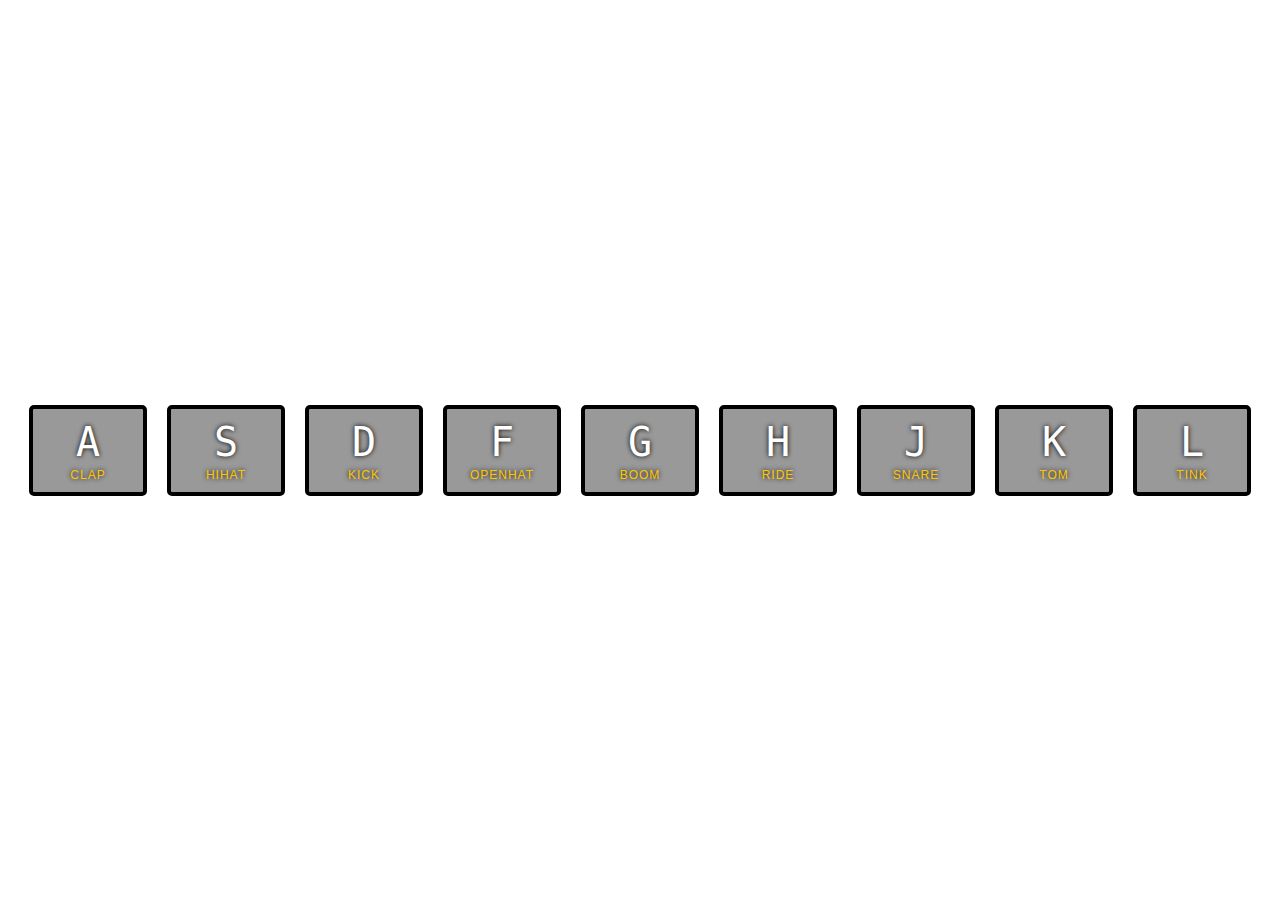
<file: 01 - JavaScript Drum Kit/index.html>
<!DOCTYPE html>
<html lang="en">
<head>
  <meta charset="UTF-8">
  <title>JS Drum Kit</title>
  <link rel="stylesheet" href="style.css">
</head>
<body>



  <div class="keys">
    <div data-key="65" class="key clapPlayed">
      <kbd>A</kbd>
      <span class="sound">clap</span>
    </div>
    <div data-key="83" class="key hihatPlayed">
      <kbd>S</kbd>
      <span class="sound">hihat</span>
    </div>
    <div data-key="68" class="key kickPlayed">
      <kbd>D</kbd>
      <span class="sound">kick</span>
    </div>
    <div data-key="70" class="key openhatPlayed">
      <kbd>F</kbd>
      <span class="sound">openhat</span>
    </div>
    <div data-key="71" class="key boomPlayed">
      <kbd>G</kbd>
      <span class="sound">boom</span>
    </div>
    <div data-key="72" class="key ridePlayed">
      <kbd>H</kbd>
      <span class="sound">ride</span>
    </div>
    <div data-key="74" class="key snarePlayed">
      <kbd>J</kbd>
      <span class="sound">snare</span>
    </div>
    <div data-key="75" class="key tomPlayed">
      <kbd>K</kbd>
      <span class="sound">tom</span>
    </div>
    <div data-key="76" class="key tinkPlayed">
      <kbd>L</kbd>
      <span class="sound">tink</span>
    </div>
  </div>

  <audio data-key="65" src="sounds/clap.wav" id="clap"></audio>
  <audio data-key="83" src="sounds/hihat.wav" id="hihat"></audio>
  <audio data-key="68" src="sounds/kick.wav" id="kick"></audio>
  <audio data-key="70" src="sounds/openhat.wav" id="openhat"></audio>
  <audio data-key="71" src="sounds/boom.wav" id="boom"></audio>
  <audio data-key="72" src="sounds/ride.wav" id="ride"></audio>
  <audio data-key="74" src="sounds/snare.wav" id="snare"></audio>
  <audio data-key="75" src="sounds/tom.wav" id="tom"></audio>
  <audio data-key="76" src="sounds/tink.wav" id="tink"></audio>

<script type="text/javascript" src="app.js"></script>


</body>
</html>
</file>
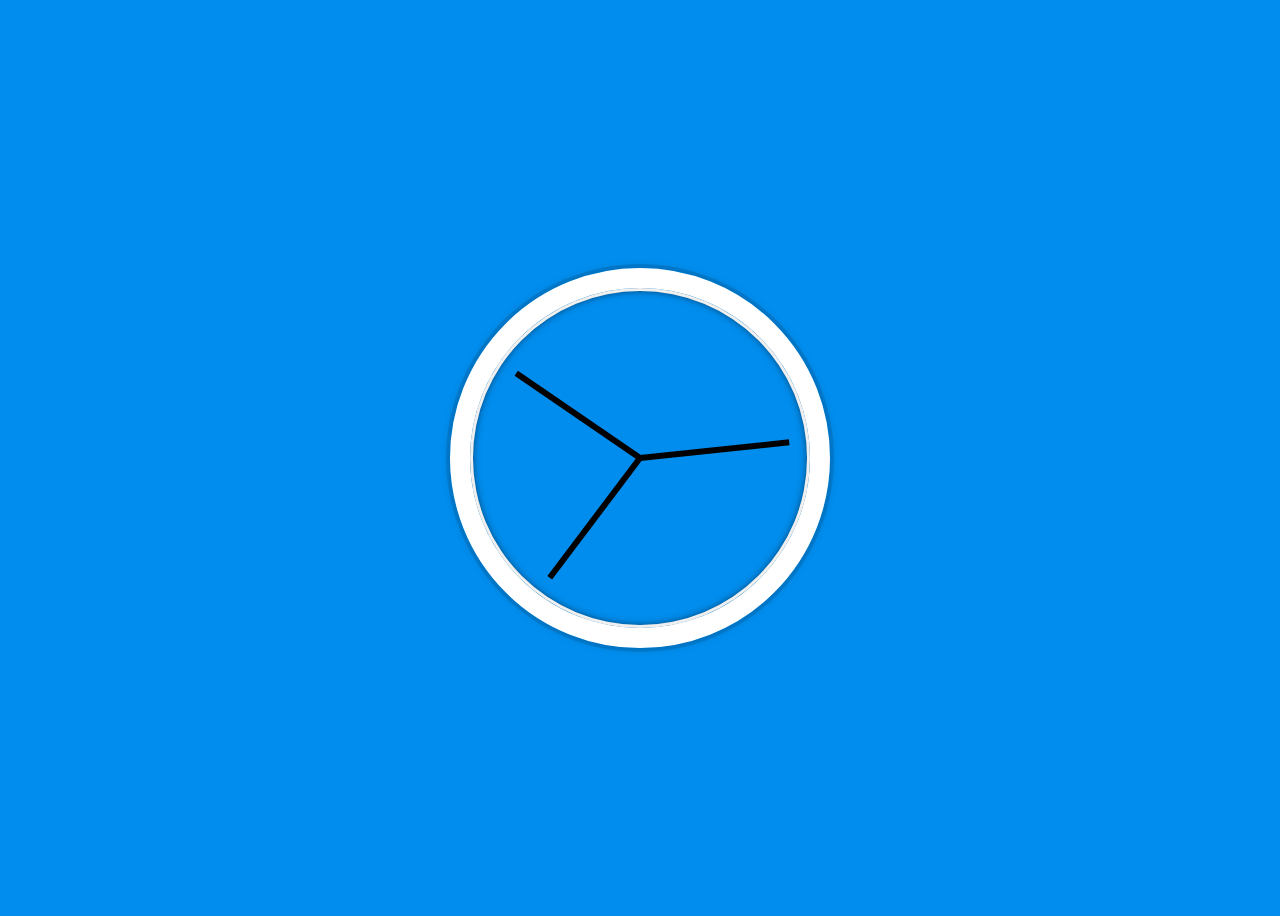
<file: 02 - JS + CSS Clock/index.html>
<!DOCTYPE html>
<html lang="en">
<head>
  <meta charset="UTF-8">
  <title>JS + CSS Clock</title>
  <link rel="stylesheet" href="style.css">
</head>
<body>

    <div class="clock">
      <div class="clock-face">
        <div class="hand hour-hand"></div>
        <div class="hand min-hand"></div>
        <div class="hand second-hand"></div>
      </div>
    </div>

<script src="app.js" type="text/javascript"></script>
</body>
</html>
</file>
<file: 01 - JavaScript Drum Kit/style.css>
html {
  font-size: 10px;
  background:url(http://i.imgur.com/b9r5sEL.jpg) bottom center;
  background-size: cover;
}
body,html {
  margin: 0;
  padding: 0;
  font-family: sans-serif;
}

.keys {
  display:flex;
  flex:1;
  min-height:100vh;
  align-items: center;
  justify-content: center;
}

.key {
  border:4px solid black;
  border-radius:5px;
  margin:1rem;
  font-size: 1.5rem;
  padding:1rem .5rem;
  transition:all .07s;
  width:100px;
  text-align: center;
  color:white;
  background:rgba(0,0,0,0.4);
  text-shadow:0 0 5px black;
}

.playing {
  transform:scale(1.1);
  border-color:#ffc600;
  box-shadow: 0 0 10px #ffc600;
}

kbd {
  display: block;
  font-size: 40px;
}

.sound {
  font-size: 1.2rem;
  text-transform: uppercase;
  letter-spacing: 1px;
  color:#ffc600;
}
</file>
<file: 02 - JS + CSS Clock/style.css>
html {
      background:#018DED url(http://unsplash.it/1500/1000?image=881&blur=50);
      background-size:cover;
      font-family:'helvetica neue';
      text-align: center;
      font-size: 10px;
    }

    body {
      font-size: 2rem;
      display:flex;
      flex:1;
      min-height: 100vh;
      align-items: center;
    }

    .clock {
      width: 30rem;
      height: 30rem;
      border:20px solid white;
      border-radius:50%;
      margin:50px auto;
      position: relative;
      padding:2rem;
      box-shadow:
        0 0 0 4px rgba(0,0,0,0.1),
        inset 0 0 0 3px #EFEFEF,
        inset 0 0 10px black,
        0 0 10px rgba(0,0,0,0.2);
    }

    .clock-face {
      position: relative;
      width: 100%;
      height: 100%;
      transform: translateY(-3px); /* account for the height of the clock hands */
    }

    .hand {
      width:50%;
      height:6px;
      background:black;
      position: absolute;
      top:50%;
      transform: rotate(90deg);
      transform-origin: right;
    }
</file>
